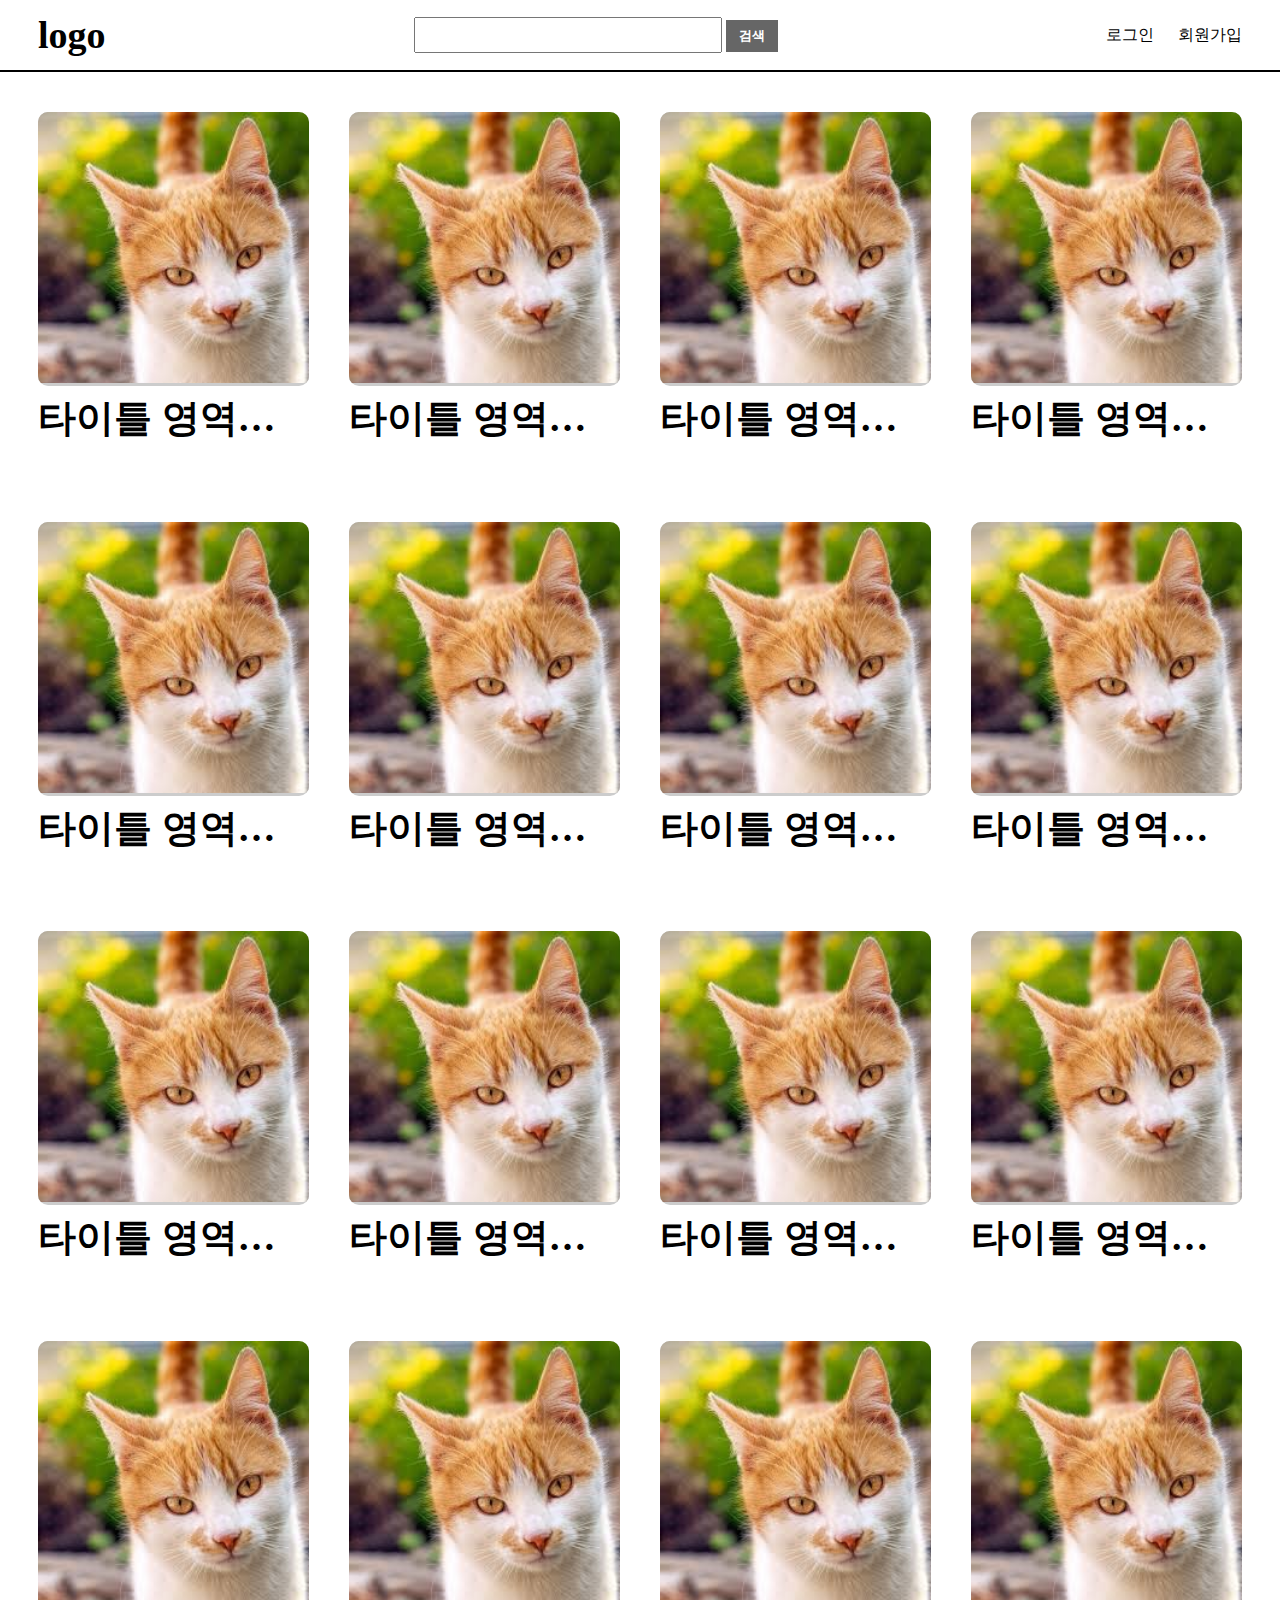
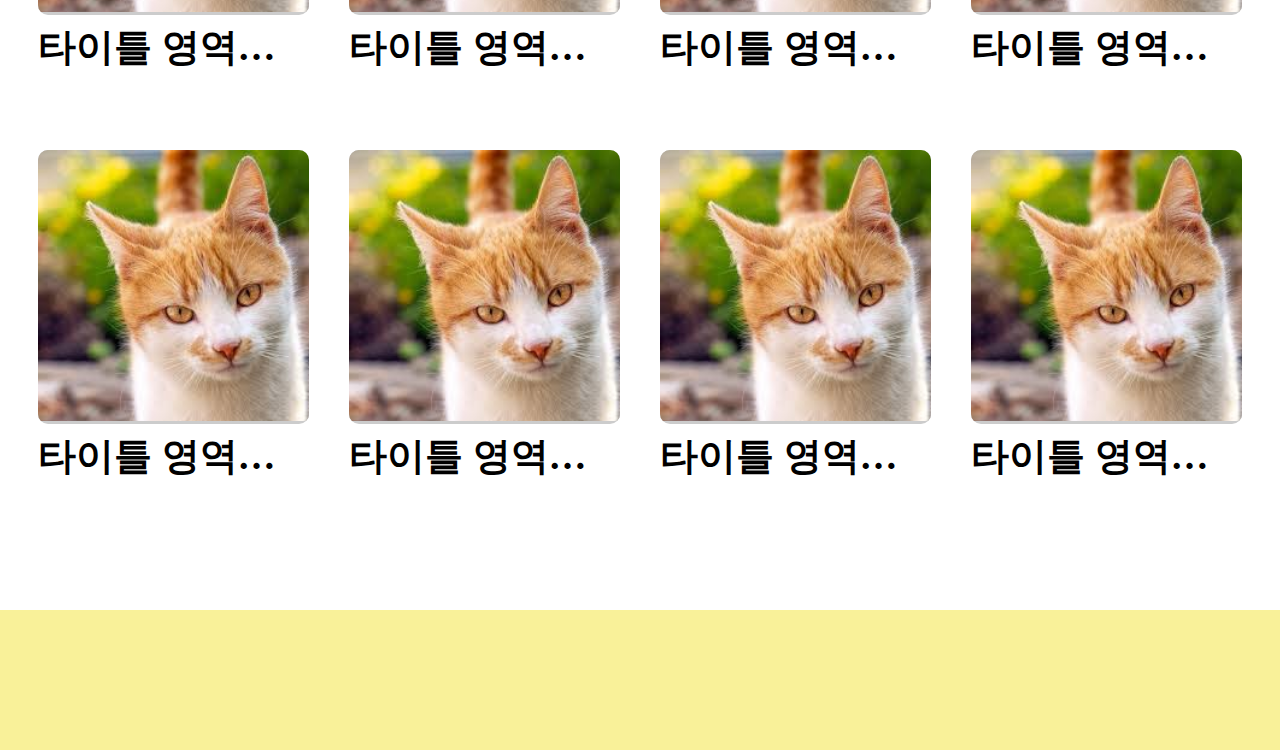
<file: _ui/index.html>
<!DOCTYPE html>
<html lang="en">
<head>
    <meta charset="UTF-8">
    <meta http-equiv="X-UA-Compatible" content="IE=edge">
    <meta name="viewport" content="width=device-width, initial-scale=1.0">
    <title>블로그</title>
    <link rel="stylesheet" href="/_ui/css/common.css">
    <link rel="stylesheet" href="/_ui/css/main.css">
</head>
<body>
    <header id="header">
        <nav class="nav">
            <h1 class="logo">logo</h1>
            <div class="searchBar"> <!-- 모바일에서 검색아이콘클릭시 : 클래스 on 을 추가하면 인풋박스 열림-->
                <input type="text" name="sch" id="searchBox">
                <button class="searchBtn gr-btn">검색</button>
            </div>
            <div class="util">
                <span class="login">로그인</span><!-- 로그아웃 -->
                <span class="join">회원가입</span><!-- 글쓰기 -->
            </div>
        </nav>
    </header>
    <div class="container-wrapper">
        <main class="container">
            <div class="grid-wrap">
                <ul>
                    <!-- 글 목록 -->
                    <li class="grid-item">
                        <div class="item-inner">
                            <div class="image-wrap">
                                <img src="/_ui/images/cat.jpg" alt="대표이미지">
                            </div>
                            <p class="title">타이틀 영역입니다 타이틀 영역입니다</p>
                        </div>
                    </li>
                    <li class="grid-item">
                        <div class="item-inner">
                            <div class="image-wrap">
                                <img src="/_ui/images/cat.jpg" alt="대표이미지">
                            </div>
                            <p class="title">타이틀 영역입니다 타이틀 영역입니다</p>
                        </div>
                    </li>
                    <li class="grid-item">
                        <div class="item-inner">
                            <div class="image-wrap">
                                <img src="/_ui/images/cat.jpg" alt="대표이미지">
                            </div>
                            <p class="title">타이틀 영역입니다 타이틀 영역입니다</p>
                        </div>
                    </li>
                    <li class="grid-item">
                        <div class="item-inner">
                            <div class="image-wrap">
                                <img src="/_ui/images/cat.jpg" alt="대표이미지">
                            </div>
                            <p class="title">타이틀 영역입니다 타이틀 영역입니다</p>
                        </div>
                    </li>
                    <li class="grid-item">
                        <div class="item-inner">
                            <div class="image-wrap">
                                <img src="/_ui/images/cat.jpg" alt="대표이미지">
                            </div>
                            <p class="title">타이틀 영역입니다 타이틀 영역입니다</p>
                        </div>
                    </li>
                    <li class="grid-item">
                        <div class="item-inner">
                            <div class="image-wrap">
                                <img src="/_ui/images/cat.jpg" alt="대표이미지">
                            </div>
                            <p class="title">타이틀 영역입니다 타이틀 영역입니다</p>
                        </div>
                    </li>
                    <li class="grid-item">
                        <div class="item-inner">
                            <div class="image-wrap">
                                <img src="/_ui/images/cat.jpg" alt="대표이미지">
                            </div>
                            <p class="title">타이틀 영역입니다 타이틀 영역입니다</p>
                        </div>
                    </li>
                    <li class="grid-item">
                        <div class="item-inner">
                            <div class="image-wrap">
                                <img src="/_ui/images/cat.jpg" alt="대표이미지">
                            </div>
                            <p class="title">타이틀 영역입니다 타이틀 영역입니다</p>
                        </div>
                    </li>
                    <li class="grid-item">
                        <div class="item-inner">
                            <div class="image-wrap">
                                <img src="/_ui/images/cat.jpg" alt="대표이미지">
                            </div>
                            <p class="title">타이틀 영역입니다 타이틀 영역입니다</p>
                        </div>
                    </li>
                    <li class="grid-item">
                        <div class="item-inner">
                            <div class="image-wrap">
                                <img src="/_ui/images/cat.jpg" alt="대표이미지">
                            </div>
                            <p class="title">타이틀 영역입니다 타이틀 영역입니다</p>
                        </div>
                    </li>
                    <li class="grid-item">
                        <div class="item-inner">
                            <div class="image-wrap">
                                <img src="/_ui/images/cat.jpg" alt="대표이미지">
                            </div>
                            <p class="title">타이틀 영역입니다 타이틀 영역입니다</p>
                        </div>
                    </li>
                    <li class="grid-item">
                        <div class="item-inner">
                            <div class="image-wrap">
                                <img src="/_ui/images/cat.jpg" alt="대표이미지">
                            </div>
                            <p class="title">타이틀 영역입니다 타이틀 영역입니다</p>
                        </div>
                    </li>
                    <li class="grid-item">
                        <div class="item-inner">
                            <div class="image-wrap">
                                <img src="/_ui/images/cat.jpg" alt="대표이미지">
                            </div>
                            <p class="title">타이틀 영역입니다 타이틀 영역입니다</p>
                        </div>
                    </li>
                    <li class="grid-item">
                        <div class="item-inner">
                            <div class="image-wrap">
                                <img src="/_ui/images/cat.jpg" alt="대표이미지">
                            </div>
                            <p class="title">타이틀 영역입니다 타이틀 영역입니다</p>
                        </div>
                    </li>
                    <li class="grid-item">
                        <div class="item-inner">
                            <div class="image-wrap">
                                <img src="/_ui/images/cat.jpg" alt="대표이미지">
                            </div>
                            <p class="title">타이틀 영역입니다 타이틀 영역입니다</p>
                        </div>
                    </li>
                    <li class="grid-item">
                        <div class="item-inner">
                            <div class="image-wrap">
                                <img src="/_ui/images/cat.jpg" alt="대표이미지">
                            </div>
                            <p class="title">타이틀 영역입니다 타이틀 영역입니다</p>
                        </div>
                    </li>
                    <li class="grid-item">
                        <div class="item-inner">
                            <div class="image-wrap">
                                <img src="/_ui/images/cat.jpg" alt="대표이미지">
                            </div>
                            <p class="title">타이틀 영역입니다 타이틀 영역입니다</p>
                        </div>
                    </li>
                    <li class="grid-item">
                        <div class="item-inner">
                            <div class="image-wrap">
                                <img src="/_ui/images/cat.jpg" alt="대표이미지">
                            </div>
                            <p class="title">타이틀 영역입니다 타이틀 영역입니다</p>
                        </div>
                    </li>
                    <li class="grid-item">
                        <div class="item-inner">
                            <div class="image-wrap">
                                <img src="/_ui/images/cat.jpg" alt="대표이미지">
                            </div>
                            <p class="title">타이틀 영역입니다 타이틀 영역입니다</p>
                        </div>
                    </li>
                    <li class="grid-item">
                        <div class="item-inner">
                            <div class="image-wrap">
                                <img src="/_ui/images/cat.jpg" alt="대표이미지">
                            </div>
                            <p class="title">타이틀 영역입니다 타이틀 영역입니다</p>
                        </div>
                    </li>
                </ul>
            </div>
        </main>
    </div>
    <footer id="footer">
    </footer>
</body>
</html>
</file>
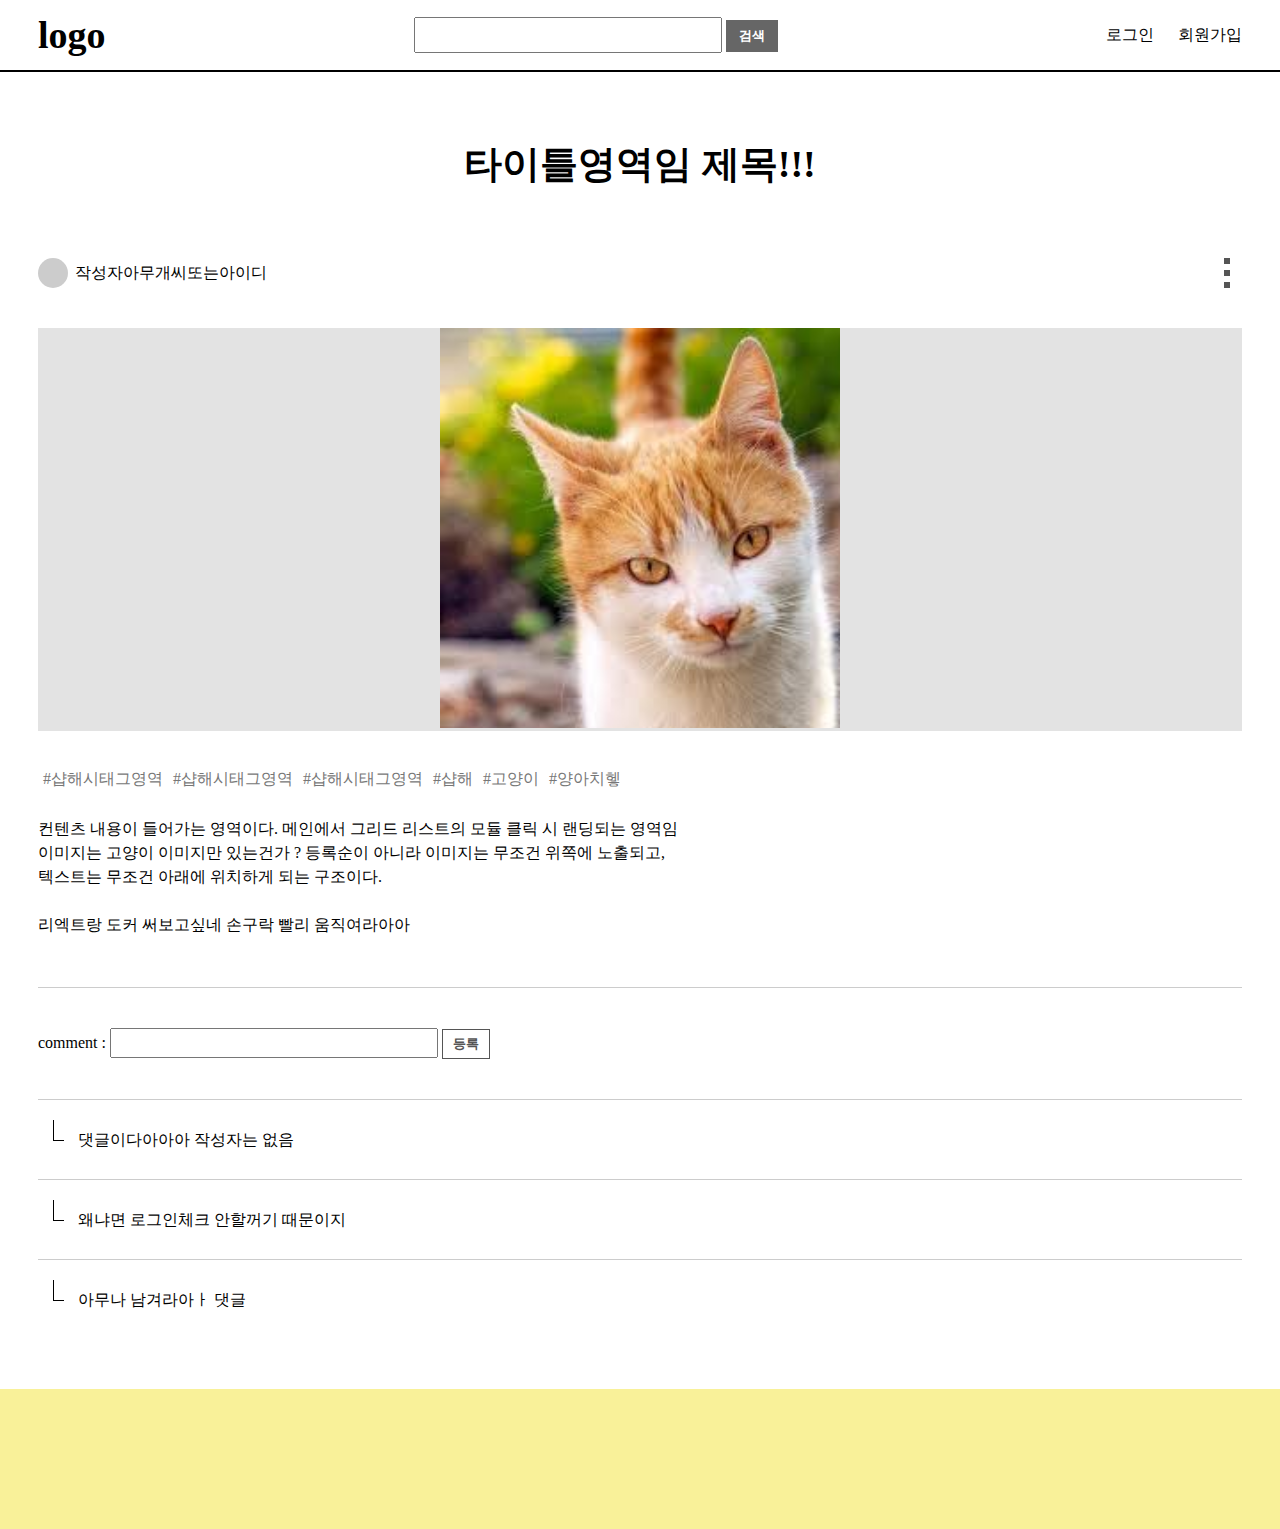
<file: _ui/detail.html>
<!DOCTYPE html>
<html lang="en">
<head>
    <meta charset="UTF-8">
    <meta http-equiv="X-UA-Compatible" content="IE=edge">
    <meta name="viewport" content="width=device-width, initial-scale=1.0">
    <title>블로그</title>
    <link rel="stylesheet" href="/_ui/css/common.css">
    <link rel="stylesheet" href="/_ui/css/main.css">
</head>
<body>
    <header id="header">
        <nav class="nav">
            <h1 class="logo">logo</h1>
            <div class="searchBar">
                <input type="text" name="sch" id="searchBox">
                <button class="searchBtn gr-btn">검색</button>
            </div>
            <div class="util">
                <span class="login">로그인</span><!-- 로그아웃 -->
                <span class="join">회원가입</span><!-- 글쓰기 -->
            </div>
        </nav>
    </header>
    <div class="container-wrapper">
        <main class="container">
            <div class="detail-wrapper">
                <h2 class="title">타이틀영역임 제목!!!</h2>
                <div class="info-box">
                    <div class="profile-area">
                        <span class="profile-ico"></span>
                        <span class="nickname">작성자아무개씨또는아이디</span>
                    </div>
                    <div class="utility-area">
                        <span class="u-ico"></span>
                        <div class="utility-pop">
                            <ul>
                                <li>수정</li>
                                <li>삭제</li>
                            </ul>
                        </div>
                    </div>
                </div>
                <div class="image-box">
                    <div class="image-inner">
                        <img src="/_ui/images/cat.jpg" alt="등록한이미지">
                    </div>
                </div>
                <div class="hashtag-box">
                    <ul>
                        <li class="hash-item">#샵해시태그영역</li>
                        <li class="hash-item">#샵해시태그영역</li>
                        <li class="hash-item">#샵해시태그영역</li>
                        <li class="hash-item">#샵해</li>
                        <li class="hash-item">#고양이</li>
                        <li class="hash-item">#양아치헿</li>
                    </ul>
                </div>
                <div class="content-box">
                    <p class="content-txt">
                        컨텐츠 내용이 들어가는 영역이다. 메인에서 그리드 리스트의 모듈 클릭 시 랜딩되는 영역임<br/>
                        이미지는 고양이 이미지만 있는건가 ? 등록순이 아니라 이미지는 무조건 위쪽에 노출되고, <br/>텍스트는 무조건
                        아래에 위치하게 되는 구조이다.<br/><br/>
                        리엑트랑 도커 써보고싶네 손구락 빨리 움직여라아아
                    </p>
                </div>
                <div class="comment-box">
                    <div class="input-area">
                        <label for="commentInput">comment :</label>
                        <input class="txit-input" type="text" name="commentInput" id="commentInput">
                        <button class="writeBtn lgr-btn">등록</button>
                    </div>
                    <div class="comment-wrap">
                        <ul>
                            <li class="comm-item">댓글이다아아아 작성자는 없음</li>
                            <li class="comm-item">왜냐면 로그인체크 안할꺼기 때문이지</li>
                            <li class="comm-item">아무나 남겨라아ㅏ 댓글</li>
                        </ul>
                    </div>
                </div>
            </div>
        </main>
    </div>
    <footer id="footer">
    </footer>
</body>
</html>
</file>
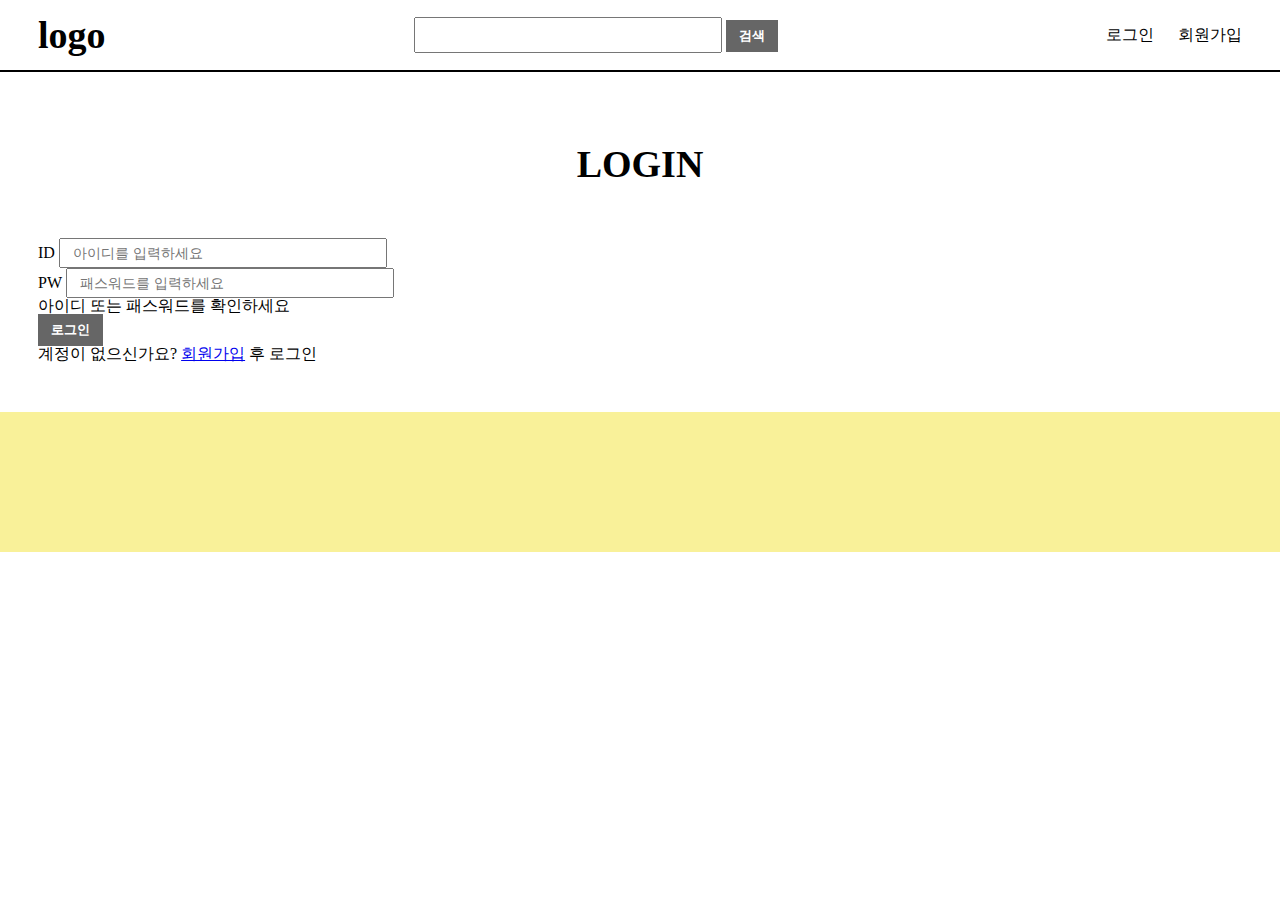
<file: _ui/login.html>
<!DOCTYPE html>
<html lang="en">
<head>
    <meta charset="UTF-8">
    <meta http-equiv="X-UA-Compatible" content="IE=edge">
    <meta name="viewport" content="width=device-width, initial-scale=1.0">
    <title>블로그</title>
    <link rel="stylesheet" href="/_ui/css/common.css">
    <link rel="stylesheet" href="/_ui/css/main.css">
</head>
<body>
    <header id="header">
        <nav class="nav">
            <h1 class="logo">logo</h1>
            <div class="searchBar"> <!-- 모바일에서 검색아이콘클릭시 : 클래스 on 을 추가하면 인풋박스 열림-->
                <input type="text" name="sch" id="searchBox">
                <button class="searchBtn gr-btn">검색</button>
            </div>
            <div class="util">
                <span class="login">로그인</span><!-- 로그아웃 -->
                <span class="join">회원가입</span><!-- 글쓰기 -->
            </div>
        </nav>
    </header>
    <div class="container-wrapper">
        <main class="container">
            <div class="lj-wrapper">
                <h2 class="title">LOGIN</h2>
                <form action="">
                    <div class="login-area">
                        <div class="id-section">
                            <label for="loginId">ID</label>
                            <input class="txit-input" type="text" name="loginId" id="loginId" placeholder="아이디를 입력하세요">
                        </div>
                        <div class="pw-section">
                            <label for="loginPw">PW</label>
                            <input class="txit-input" type="text" name="loginPw" id="loginPw" placeholder="패스워드를 입력하세요">
                            <p class="info-txt red">아이디 또는 패스워드를 확인하세요</p>
                        </div>
                    </div>
                </form>
                <button class="gr-btn">로그인</button>
                <div class="join-info-box">
                    <p>계정이 없으신가요? <a href="javascript:void(0);">회원가입</a> 후 로그인</p>
                </div>
            </div>
        </main>
    </div>
    <footer id="footer">
    </footer>
</body>
</html>
</file>
<file: _ui/css/common.css>
html, body, div, span, applet, object, iframe,
h1, h2, h3, h4, h5, h6, p, blockquote, pre,
a, abbr, acronym, address, big, cite, code,
del, dfn, em, img, ins, kbd, q, s, samp,
small, strike, strong, sub, sup, tt, var,
b, u, i, center,
dl, dt, dd, ol, ul, li,
fieldset, form, label, legend,
table, caption, tbody, tfoot, thead, tr, th, td,
article, aside, canvas, details, embed, 
figure, figcaption, footer, header, hgroup, 
menu, nav, output, ruby, section, summary,
time, mark, audio, video {
	margin: 0;
	padding: 0;
	border: 0;
	font-size: 100%;
	font: inherit;
	vertical-align: baseline;
}
/* HTML5 display-role reset for older browsers */
article, aside, details, figcaption, figure, 
footer, header, hgroup, menu, nav, section {
	display: block;
}
body {
	line-height: 1;
}
ol, ul {
	list-style: none;
}
blockquote, q {
	quotes: none;
}
blockquote:before, blockquote:after,
q:before, q:after {
	content: '';
	content: none;
}
table {
	border-collapse: collapse;
	border-spacing: 0;
}

/*layout*/
/*header*/
#header{width:100%; height:70px; background:#fff; border-bottom:2px solid #000; position:fixed; top:0; left:0; z-index: 100;}
.nav{max-width:1204px; width:100%; height:100%; margin:0 auto; display:flex; justify-content: space-between; align-items: center;}
.nav .logo{font-size: 38px; color:#000; font-weight: bold; cursor: pointer;}
.nav .searchBar input{height:30px; width:300px; font-size:16px; text-indent: 10px;}
.nav .util span{margin-left:20px; cursor: pointer;}
.container-wrapper{padding-top:72px; max-width:1204px; width:100%; margin:0 auto;}
.container{width:100%;}

/*text input*/
.txit-input{height:24px; width:calc(100% - 150px); max-width:320px; font-size:14px; text-indent: 10px;}

/*button*/
.gr-btn{border:0; background:#666; width:auto; height:32px; color:#fff; cursor: pointer; font-weight:bold; padding:0 13px;}
.lgr-btn{border:1px solid #555; background:#fff; width:48px; height:30px; color:#555; cursor: pointer; font-weight: bold;}

/*footer*/
#footer{height:100px; width:calc(100% - 40px); background:rgba(248, 238, 128, 0.8); margin-top:50px; padding:20px;}

/*Mobile*/
@media only screen and (max-width: 768px) {
    /*header*/
    #header{height:60px;}
   .nav{display:block;}
   .nav .logo{width:100px; height:100%; margin:0 auto; text-align:center; display:flex; align-items:center; justify-content: center;}
   .nav .searchBar{position: absolute; top:10px; left:10px; width: 40px; height: 40px; background: #fff;}
   .nav .searchBar::before{content:""; display:block; width:17px; height:17px; background:#fff; border:4px solid #555; border-radius:12.5px;}
   .nav .searchBar::after{content:""; display:block; width:17px; height:4px; background:#555; transform: rotate(45deg); position:relative; left:18px;}
   .nav .searchBar input{display:none;}
   .nav .searchBar .searchBtn{display:none;}
   .nav .searchBar.on{top:0; left:0; width:calc(100% - 20px); height:100vh; background:rgba(0,0,0,0.5); padding:10px;}
   .nav .searchBar.on::before{display:none;}
   .nav .searchBar.on::after{display:none;}
   .nav .searchBar.on input{display:block; height:35px; width: calc(100% - 60px);}
   .nav .searchBar.on .searchBtn{display:block; width:40px; height:40px; background:#fdbb03; font-size:0; position:absolute; top:10px; right:10px;}
   .nav .searchBar.on .searchBtn::before{content:""; display:block; width:17px; height:17px; background:#fdbb03; border:4px solid #555; border-radius:12.5px;}
   .nav .searchBar.on .searchBtn::after{content:""; display:block; width:17px; height:4px; background:#555; transform: rotate(45deg); position:relative; left:18px;}
   .nav .util{background:#555; width:30px; height:30px; position:absolute; top:15px; right:10px;}
   .nav .util::before{content:""; display:block; width:100%; height:9px; background:#fff; position:relative; top:4px;}
   .nav .util::after{content:""; display:block; width:100%; height:9px; background:#fff; position:relative; top:8px;}
   .nav .util span{display:none;}
   .container{width:calc(100% - 20px); margin:0 auto;}
}
</file>
<file: _ui/css/main.css>
/*main list*/
.grid-wrap{margin-top:40px; overflow:hidden;}
.grid-wrap ul{display: flex; flex-wrap: wrap; justify-content: space-between;}
.grid-wrap ul li{width:calc(25% - 30px); margin-bottom:30px; cursor: pointer;}
.grid-item .image-wrap{background:#ccc; overflow:hidden; border-radius:10px;}
.grid-item .image-wrap img{width:100%; object-fit: cover;}
.grid-item .title{padding-top:10px; text-overflow: ellipsis; white-space: nowrap; overflow: hidden;}

/*detail*/
.detail-wrapper{margin-top:70px;}
.title{width:100%; max-width:600px; margin:0 auto; font-size:38px; font-weight: bold; text-align: center; line-height:1.2em; margin-bottom:50px;}
.detail-wrapper .info-box{display:flex; justify-content: space-between; align-items: center; padding:20px 0;}
.profile-area{display:flex; align-items: center;}
.profile-area .profile-ico{display:block; width:30px; height:30px; background:#ccc; overflow:hidden; border-radius:15px;}
.profile-area .nickname{margin-left:7px;}
.utility-area{position:relative;}
.utility-area::before{content:""; display:block; width:6px; height:30px; background:#555; position:absolute; left:12px;}
.utility-area .u-ico{display:block; width:30px; height:30px; cursor: pointer; position:relative;}
.utility-area .u-ico::before{content:""; display:block; width:6px; height:6px; background:#fff; position:absolute; left:12px; top:6px;}
.utility-area .u-ico::after{content:""; display:block; width:6px; height:6px; background:#fff; position:absolute; left:12px; bottom:6px;}
.utility-area .utility-pop{display:none; width:100px; height:auto; position:absolute; top:20px; right:10px; background:#fff; border:1px solid #555; border-radius:5px; padding:10px;}
.utility-area.on .utility-pop{display:block;}
.utility-area .utility-pop ul li{padding:10px 0; text-align:center; border-top:1px solid #ccc; cursor: pointer;}
.utility-area .utility-pop ul li:first-child{border:0;}
.image-box{padding:20px 0;}
.image-box .image-inner{text-align: center; background:#e3e3e3;}
.image-box .image-inner img{object-fit: cover; width:auto; height:400px;}
.hashtag-box{margin-top:20px;}
.hashtag-box ul{display:flex; flex-wrap: wrap;}
.hashtag-box .hash-item{color:#777; margin:0 5px; white-space: nowrap; padding-bottom:10px;}
.content-box{margin-top:20px;}
.content-txt{line-height:1.5em;}
.comment-box{margin-top:50px; padding-top:20px; border-top:1px solid #ccc;}
.comment-box .input-area{padding:20px 0;}
.comment-wrap{margin-top:20px;}
.comment-wrap .comm-item{padding:30px 0; border-top:1px solid #ccc; padding-left:40px; position:relative; line-height:1.2em;}
.comment-wrap .comm-item::before{content:""; display:block; width:10px; height:20px; position:absolute; top:20px; left:15px; border-left:1px solid #000; border-bottom:1px solid #000;}

/*login*/
.lj-wrapper{margin-top:70px;}

/*Mobile*/
@media only screen and (max-width: 768px) {
    .grid-wrap ul li{width:calc(50% - 5px);}
    .image-box .image-inner img{object-fit: cover; width:100%; height:auto;}
}
</file>
